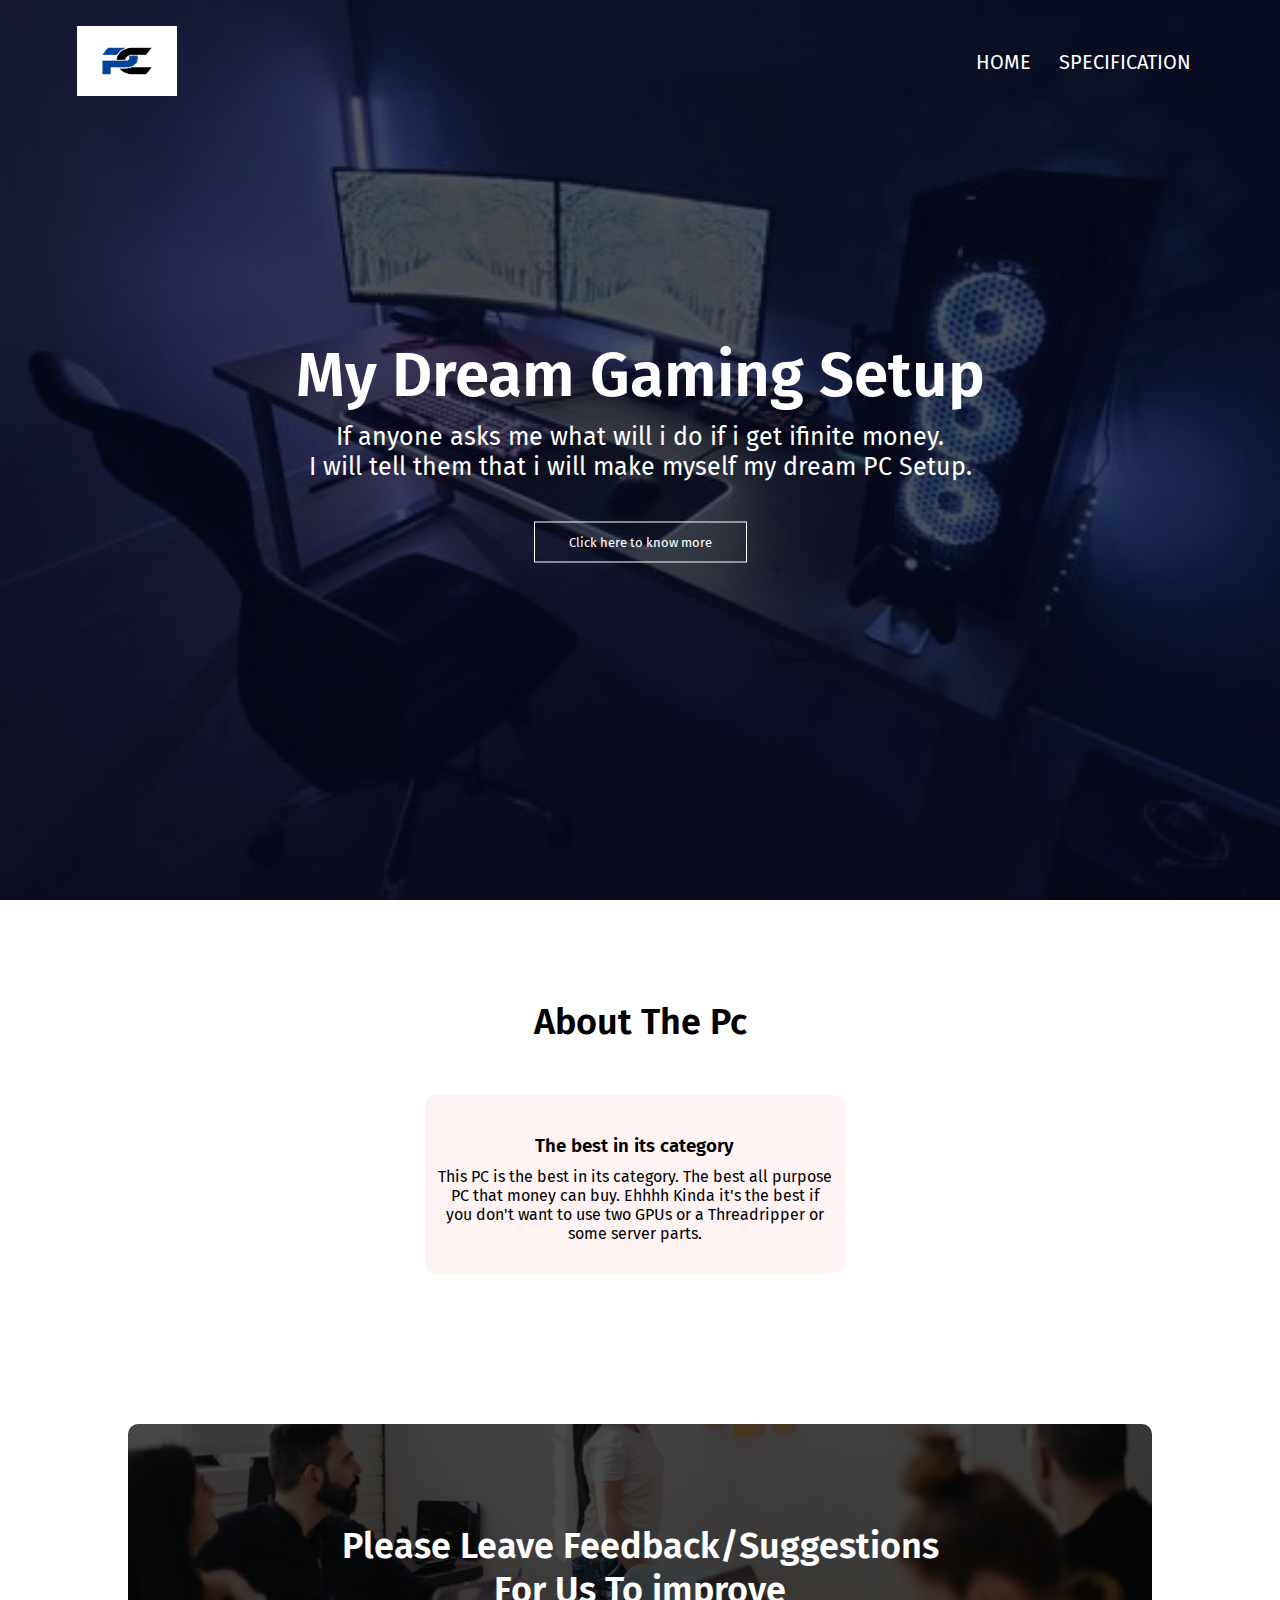
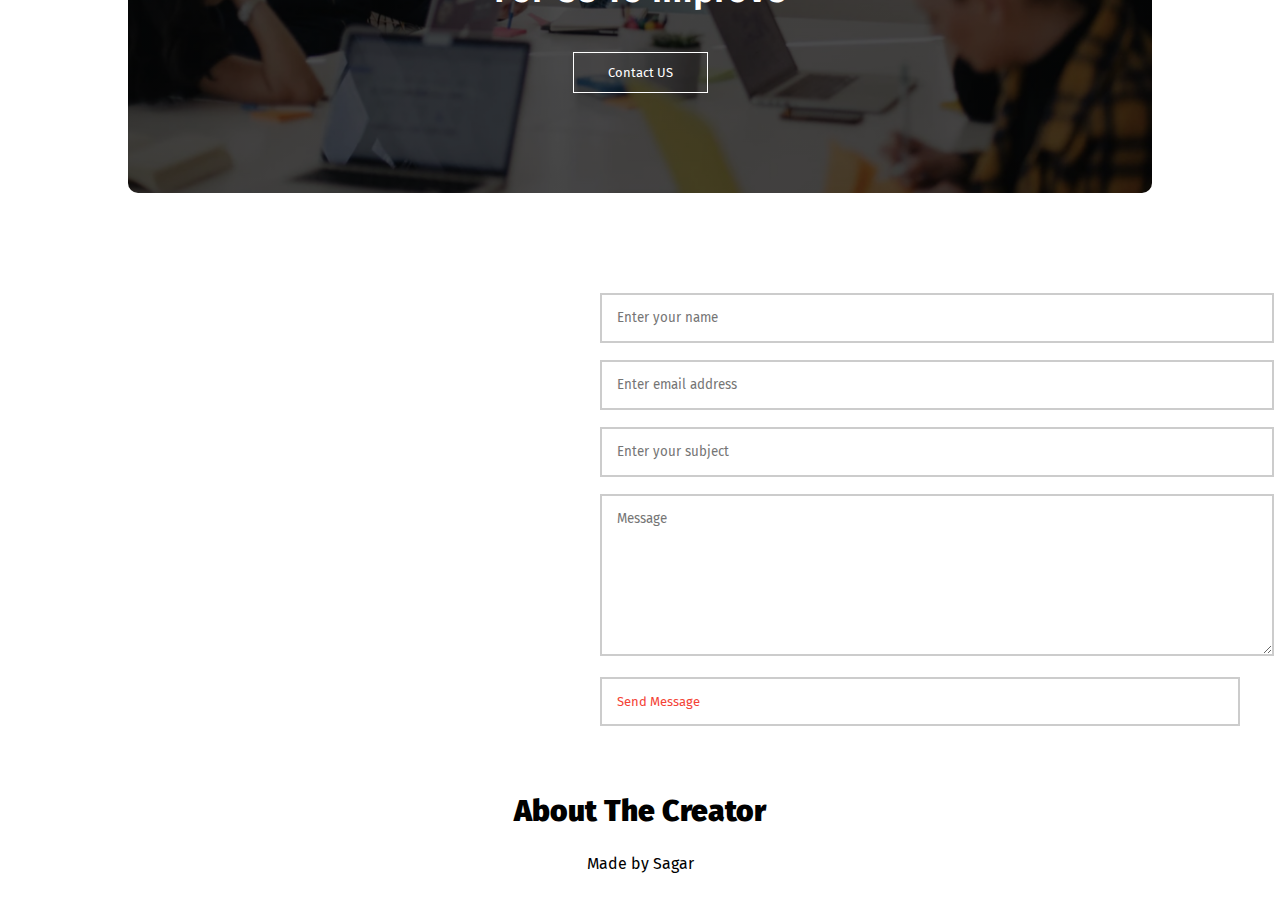
<file: MY Dream setup/Index.html>
<!DOCTYPE html>
<html>
<head>
<meta name = "viewport" content="width=device-width, initial-scale=1.0">
<title>My Dream Setup</title>
<link rel="stylesheet" href="Styles.css">
    <link rel="preconnect" href="https://fonts.googleapis.com">
<link rel="preconnect" href="https://fonts.gstatic.com" crossorigin>
<link href="https://fonts.googleapis.com/css2?family=Fira+Sans:wght@200&display=swap" rel="stylesheet">
</head>

<body>
    
<section class="header">
    <nav>
        <a href="Index.html"><img src="images/logo.png"></a>
      <div class="links">
         <ul> 
          <lil><a href="Index.html">HOME</a></lil>
          <lil><a href="about.html">SPECIFICATION</a></lil>
         </ul>
        </div>
    </nav>
  <div class="text-box">
    <h1>My Dream Gaming Setup</h1>
      <p>If anyone asks me what will i do if i get ifinite money.<br>I will tell them that i will make myself my dream PC Setup.
      </p>
      <a href="about.html" class="hero-btn">Click here to know more</a>
               
    </div>
    </section>
    <!-----About The PC------>
    
    <section class="PC">
        <h1> About The Pc</h1>
        
        <div class="row">
            <div class="pc-col">
               <h3>The best in its category</h3> 
               <p>This PC is the best in its category. The best all purpose PC that money can buy. Ehhhh Kinda it's the best if you don't want to use two GPUs or a Threadripper or some server parts.</p>
                 
            </div>
        </div>
        
        </section>
        
<!----- Call To Action ------>
    
    <section class="cta">
        
        <h1>Please Leave Feedback/Suggestions<br>For Us To improve </h1>
        <a href class="hero-btn">Contact US</a>
    </section>
        
<!---------Contact us-------------->        
   <div class="contact-col">
       
       <form action="formhandler.php" method="post">
           <input type="text" name="name" placeholder="Enter your name" required>
           <input type="email" name="email" placeholder="Enter email address" required>
           <input type="text" name="subject" placeholder ="Enter your subject" 
           required>
           <textarea rows="8" name= "message" placeholder="Message" required></textarea>
           <button type="submit" class="hero-btn red-btn">Send Message</button>
           
        </form>
       
       
       
       
   </div>     
        
        
        
        
    
    
    
    <!----- Footer ------>
    <section class="footer">
        <h4>About The Creator</h4>
           <div class="icons">
               <i class="fa fa-"></i>
          </div>
            <p>Made by Sagar</p>
    </section>
    
    
    
    </body>
</html>
</file>
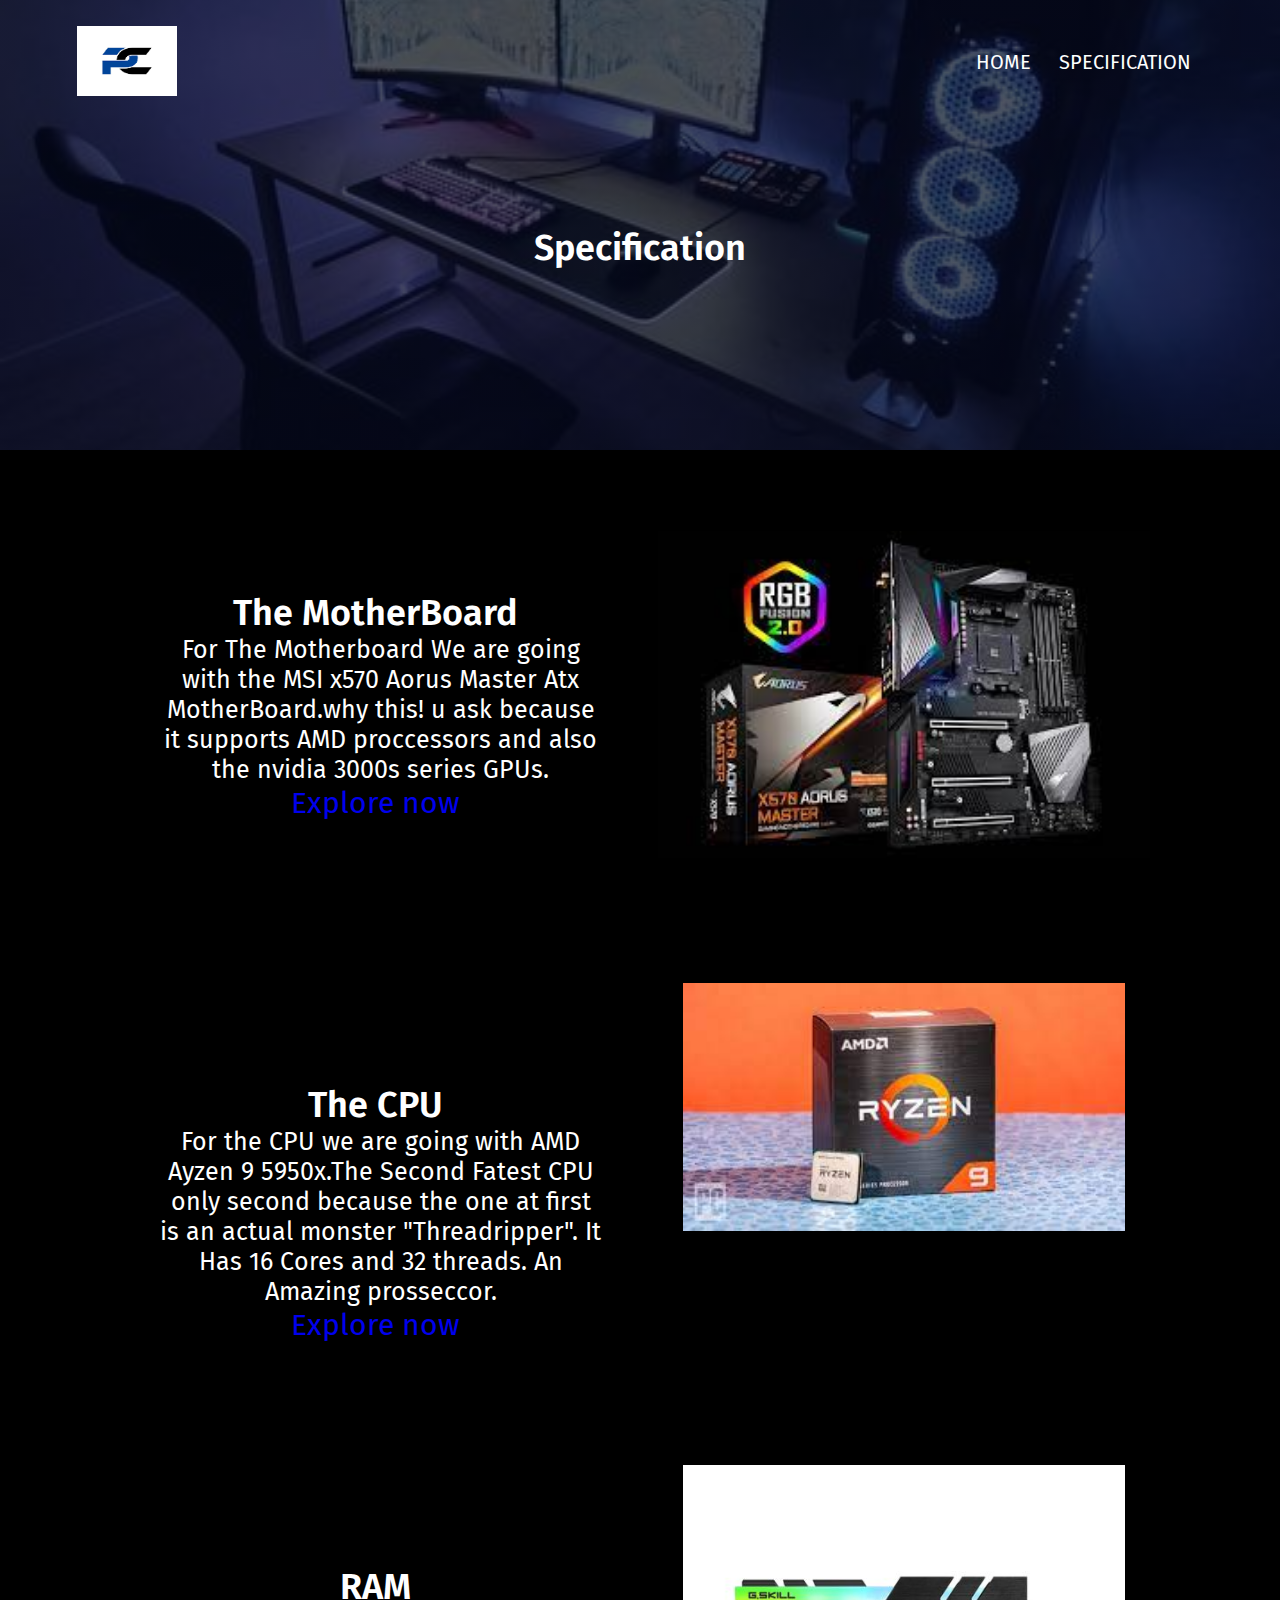
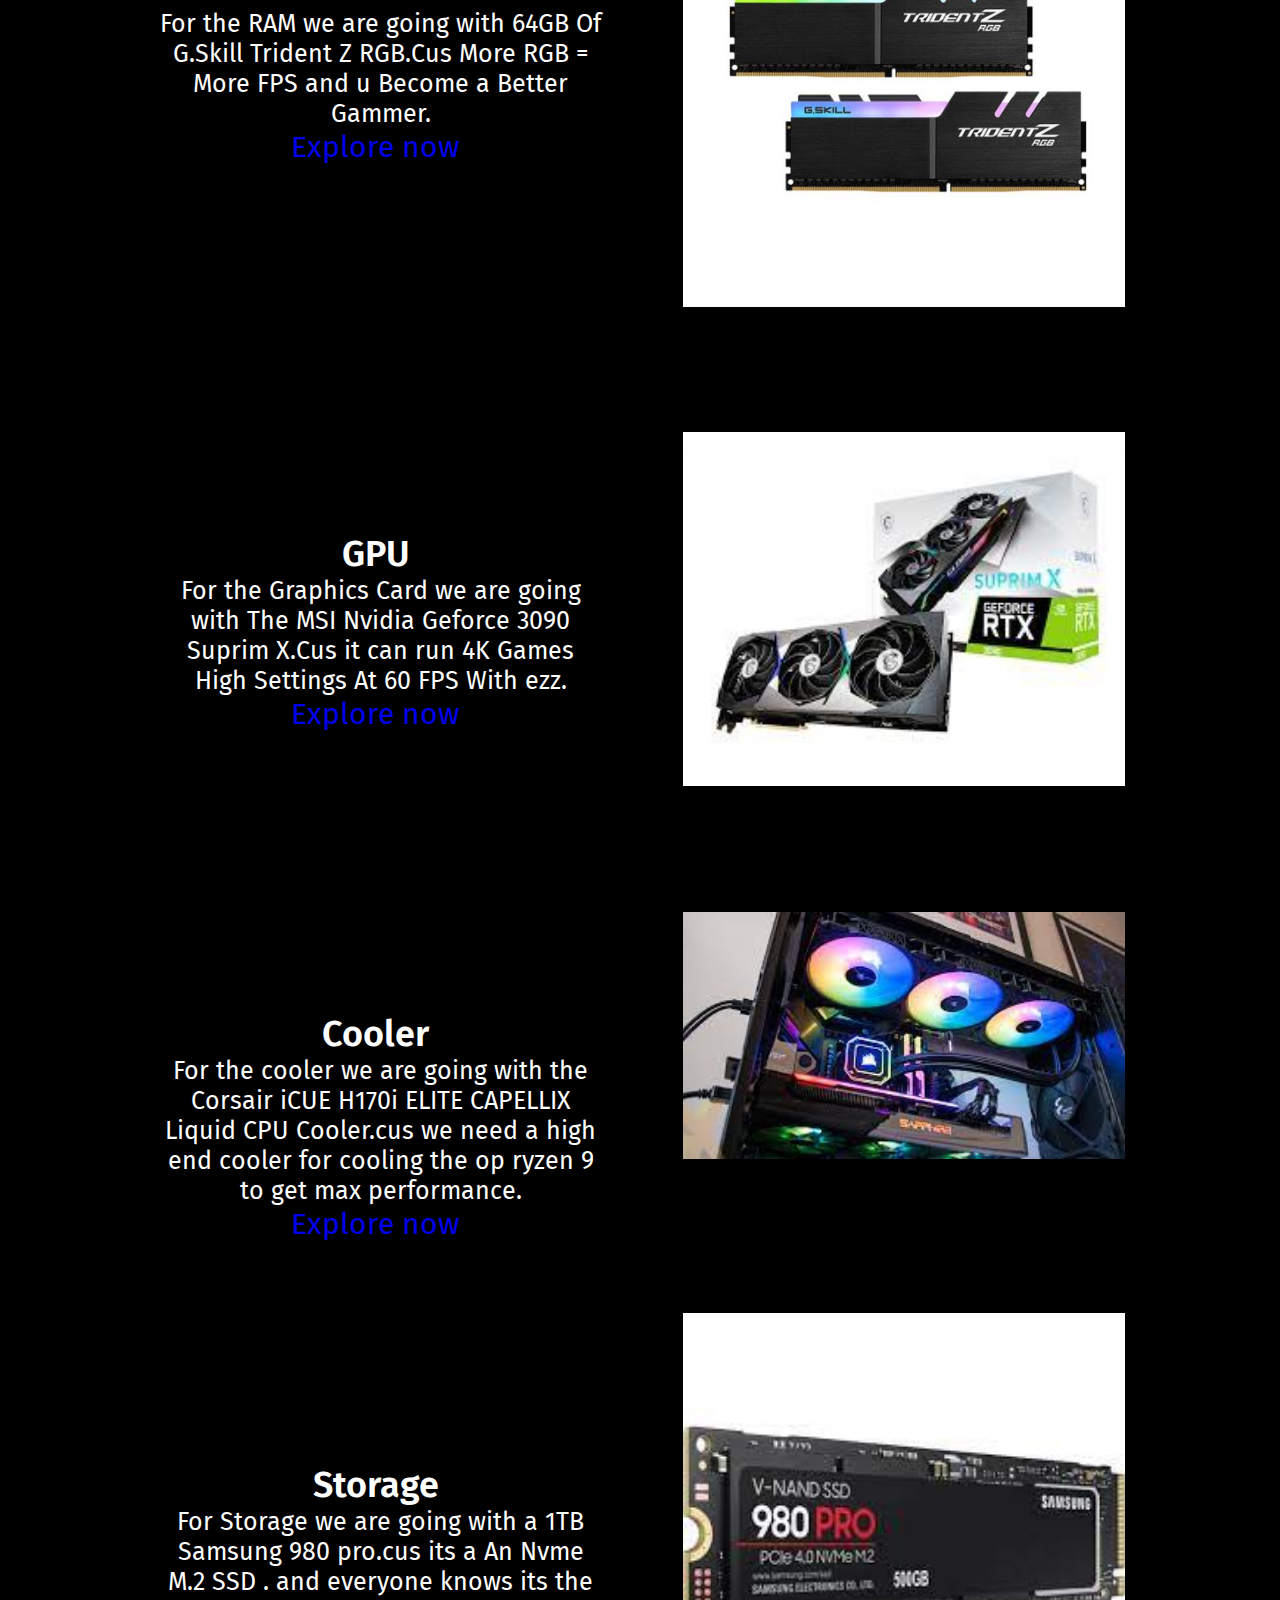
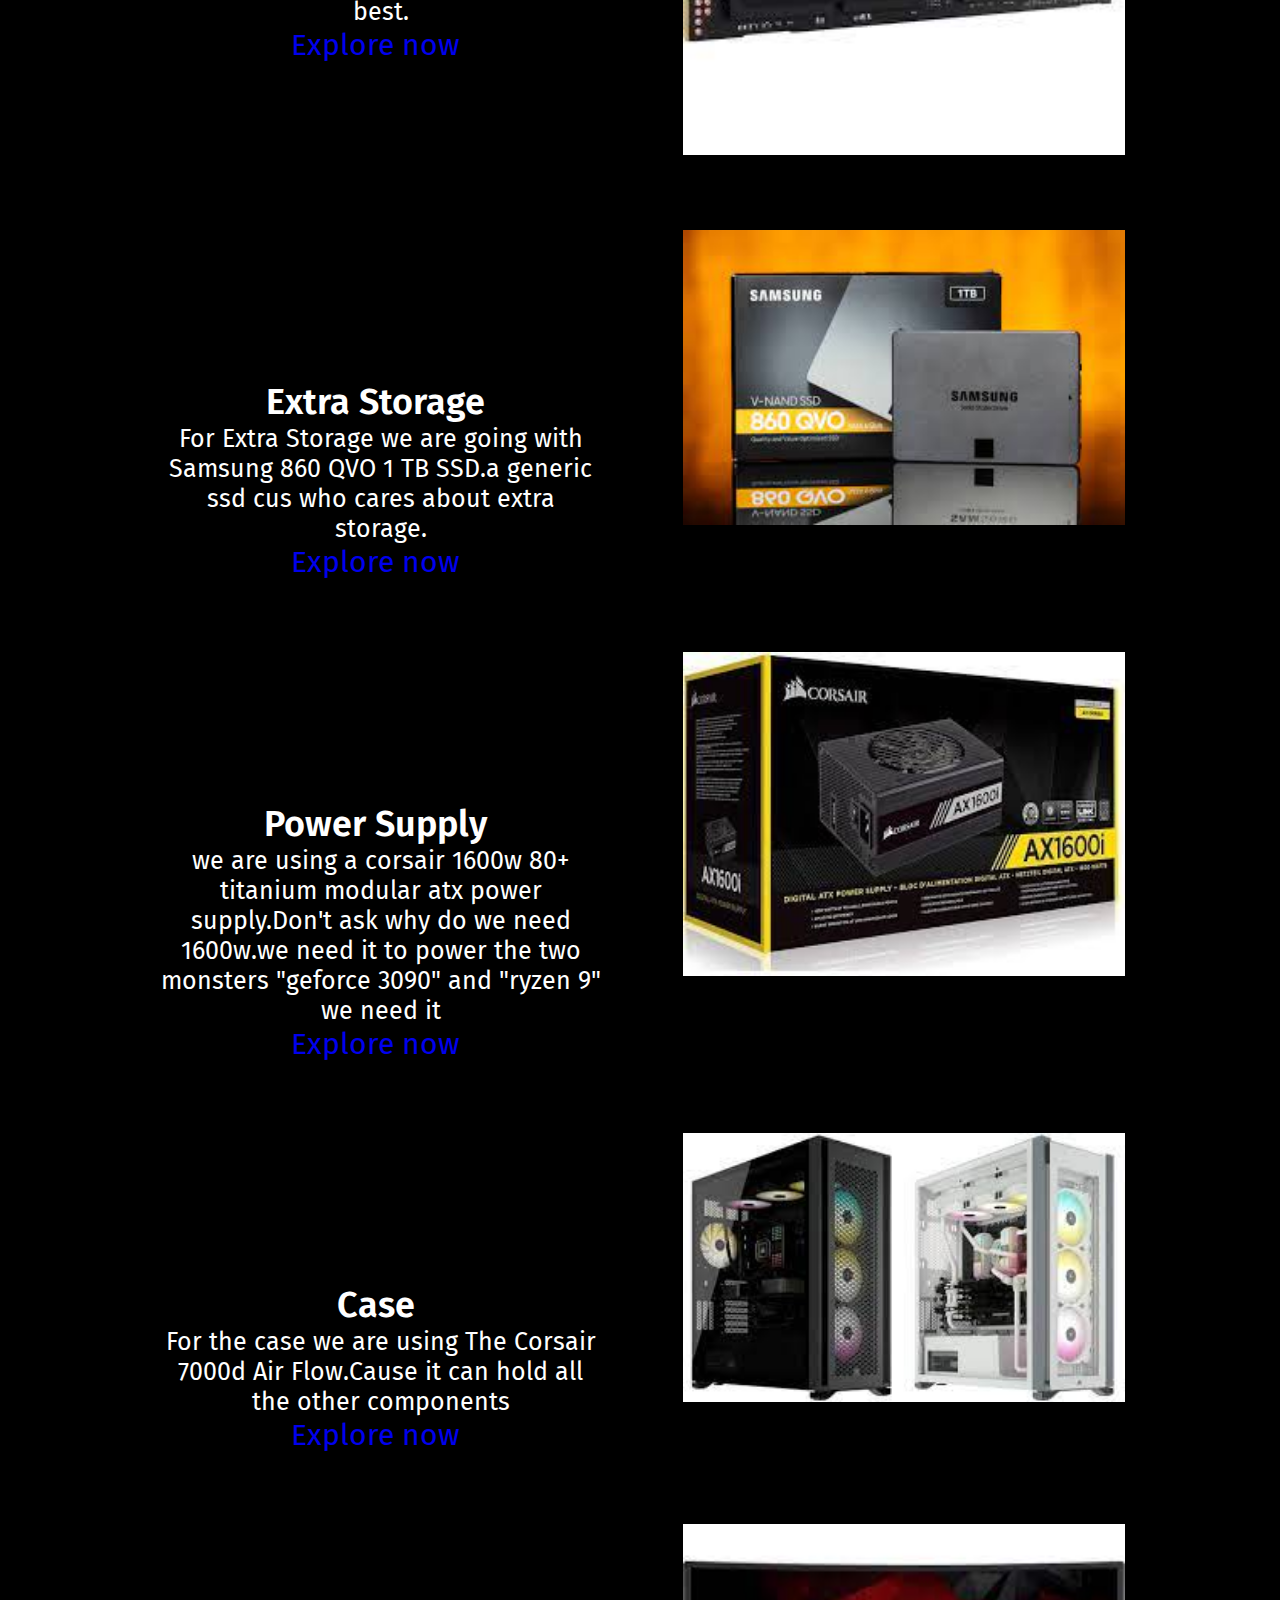
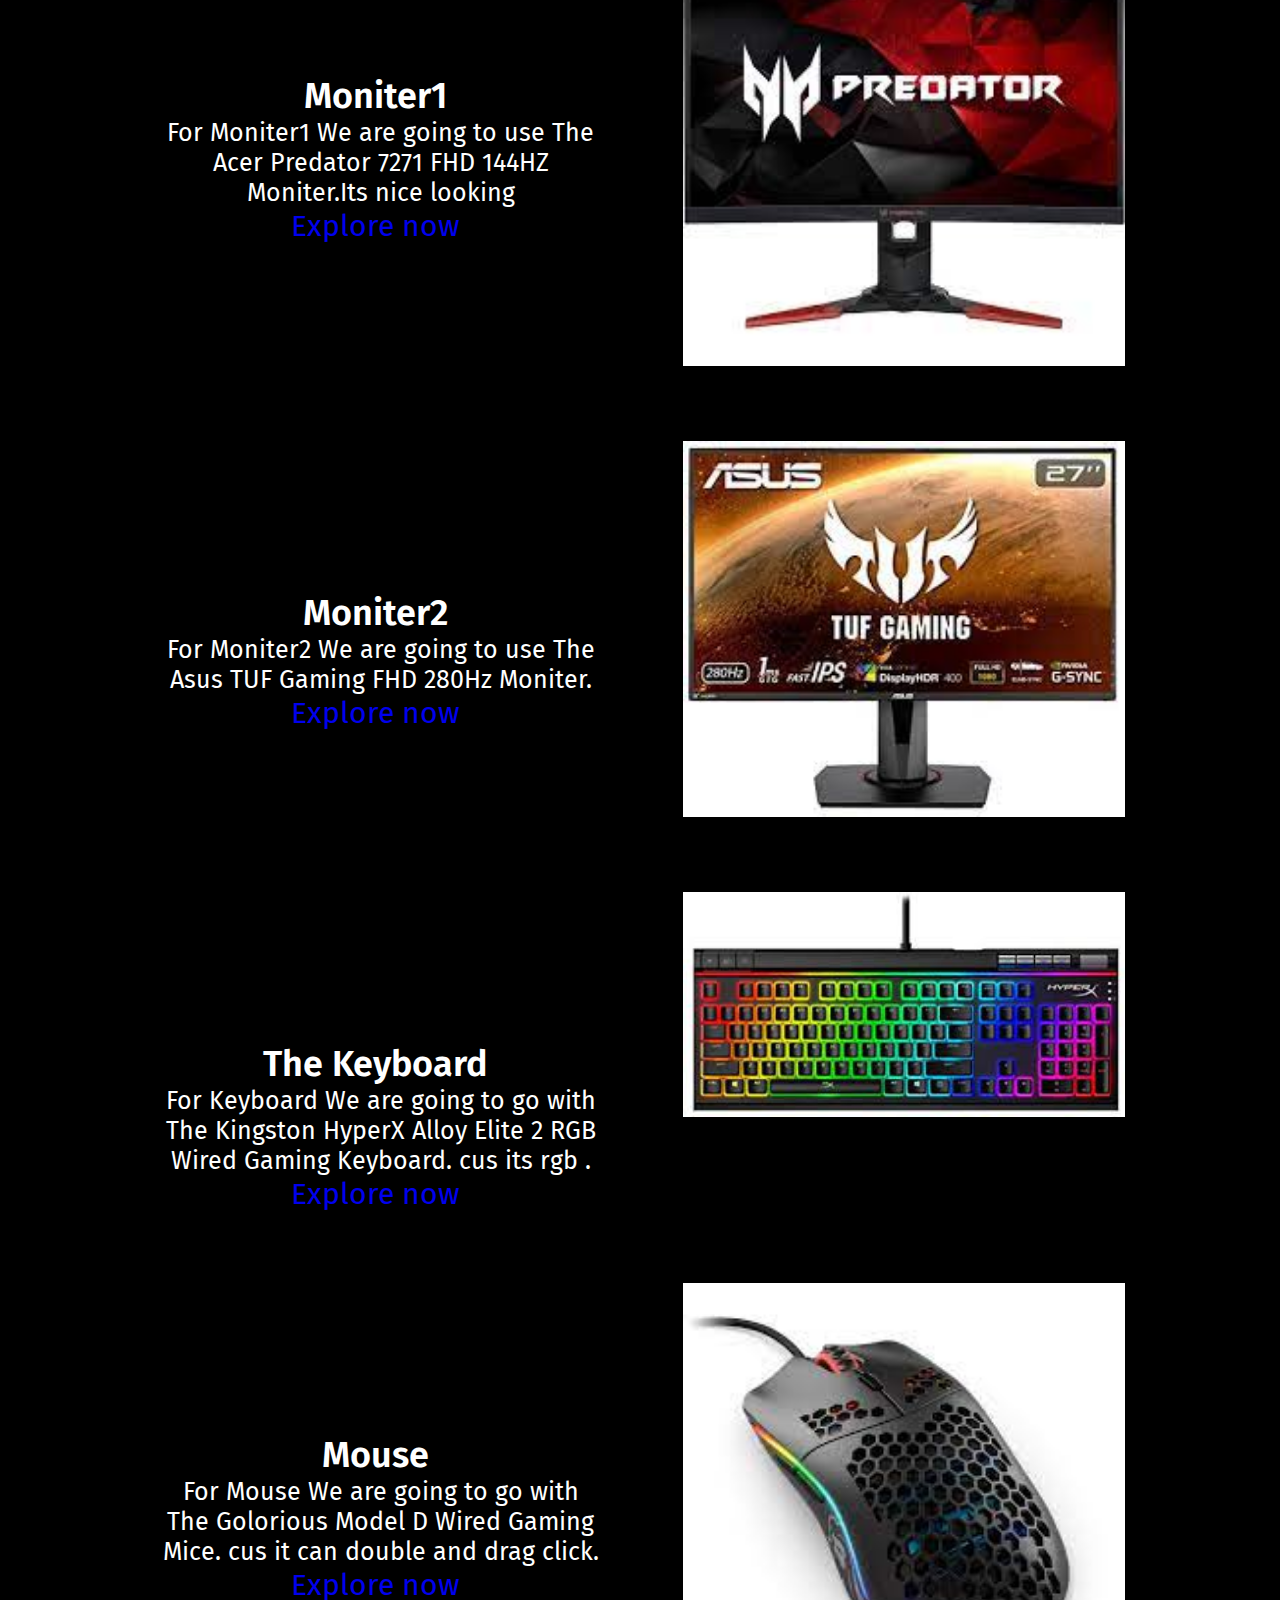
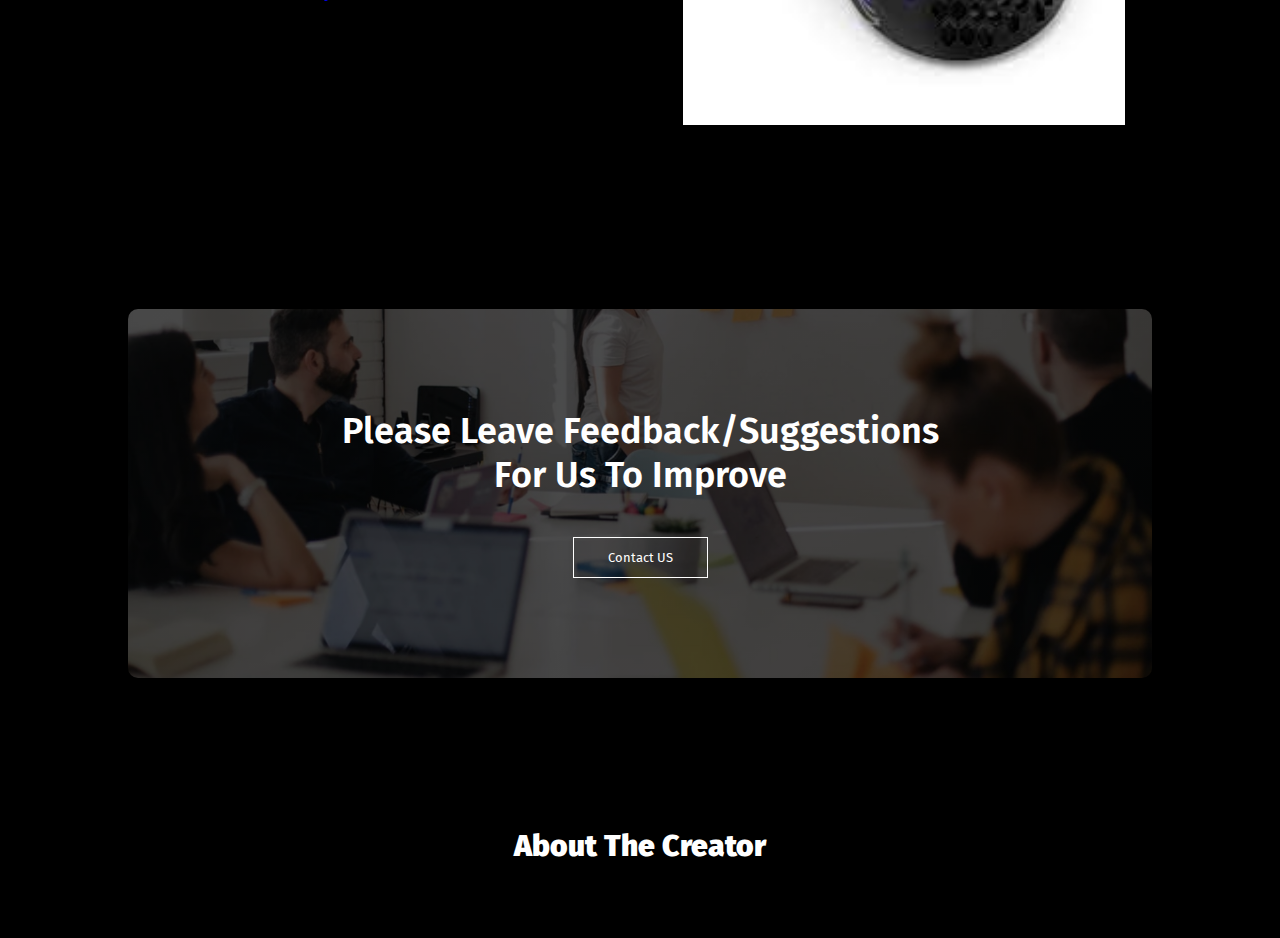
<file: MY Dream setup/about.html>
<!DOCTYPE html>
<html>
<head>
<meta name = "viewport" content="width=device-width, initial-scale=1.0">
<title>My Dream Setup</title>
<link rel="stylesheet" href="Styles.css">
    <link rel="preconnect" href="https://fonts.googleapis.com">
<link rel="preconnect" href="https://fonts.gstatic.com" crossorigin>
<link href="https://fonts.googleapis.com/css2?family=Fira+Sans:wght@200&display=swap" rel="stylesheet">
</head>

<body style="background-color:black;">
   
<section class="sub-header">
    <nav>
        <a href="Index.html"><img src="images/logo.png"></a>
      <div class="links">
         <ul> 
          <lil><a href="Index.html">HOME</a></lil>
          <lil><a href="about.html">SPECIFICATION</a></lil>
         </ul>
        </div>
    </nav>
  <h1>Specification</h1>
    </section>
    <!-------specifications-------->
    
    <section class="motherboard">
        
            <div class="row">
                <div class="spec-col">
                    <h1 style="color: white">The MotherBoard</h1>
                    <p style="color:white">For The Motherboard We are going with the MSI x570 Aorus Master Atx MotherBoard.why this! u ask because it supports AMD proccessors and also the nvidia 3000s series GPUs.</p>
                    <a href="https://gccgamers.com/gigabyte-x570-aorus-master-amd-socket-am4-atx-motherboard-x570-aorus-master.html?gclid=CjwKCAiA7dKMBhBCEiwAO_crFO8lE6PMw1qe823KWXjwjXURrnfQRSaYVqk3sGcrVG5Fk9qTedozXxoCXksQAvD_BwE" target="_blank">Explore now</a>
                </div>
                <div class="spec-col">
                    <img src="images/Gigabite%20x570%20aorus%20master%20atx%20am4%20motherboard.jpg">
                </div>
             </div>
        
    </section>
    
    <section class="CPU">
        
            <div class="row">
                <div class="spec-col1">
                    <h1 style="color: white">The CPU</h1>
                    <p style="color:white">For the CPU we are going with AMD Ayzen 9 5950x.The Second Fatest CPU only second because the one at first is an actual monster "Threadripper". It Has 16 Cores and 32 threads. An Amazing prosseccor.</p>
                    <a href="https://gccgamers.com/processor-ryzen-9-5950x.html?gclid=CjwKCAiA7dKMBhBCEiwAO_crFPLNj-PasxpePv0_O--dhJE9OXVJ_rsE0E3Y5baGIM57lij6w7UWnBoCZAoQAvD_BwE" target="_blank">Explore now</a>
                </div>
                <div class="spec-col1">
                    <img src="images/AMD%20ryzen%209%205950x.jpg">
                </div>
             </div>
        
    </section>

 <section class="RAM">
        
            <div class="row">
                <div class="spec-col2">
                    <h1 style="color: white">RAM</h1>
                    <p style="color:white">For the RAM we are going with 64GB Of G.Skill Trident Z RGB.Cus More RGB = More FPS and u Become a Better Gammer.</p>
                    <a href="https://gccgamers.com/g-skill-trident-z-64gb-2x32gb-rgb-4266mhz-cl19-ddr4-memory-f4-4266c19d-64gtzr.html?gclid=CjwKCAiA7dKMBhBCEiwAO_crFMYvWhjhSa9wjZJAb1PExbke1NPO1iX4K9-F__vzmGStu7iA38Qv_BoC31QQAvD_BwE" target="_blank">Explore now</a>
                </div>
                <div class="spec-col2">
                    <img src="images/g.skill%20trident%20RGB.jpg">
                </div>
             </div>
        
    </section>   
    
    <section class="GPU">
        
            <div class="row">
                <div class="spec-col3">
                    <h1 style="color: white">GPU</h1>
                    <p style="color:white">For the Graphics Card we are going with The MSI Nvidia Geforce 3090 Suprim X.Cus it can run 4K Games High Settings At 60 FPS With ezz.</p>
                    <a href="https://gccgamers.com/msi-geforce-rtx-3090-suprim-x-24g-gddr6x-graphic-card-912-v388-010.html?gclid=CjwKCAiA7dKMBhBCEiwAO_crFBYTHFq0pEthSgs3ue2iMghVomZPbwmaL7QfXaohV6I8yOfcBtm8yhoC6nEQAvD_BwE" target="_blank">Explore now</a>
                </div>
                <div class="spec-col3">
                    <img src="images/Msi%20geforce%203090%20sumprim%20X.jpg">
                </div>
             </div>
        
    </section> 
         
    <section class="Cooler">
        
            <div class="row">
                <div class="spec-col4">
                    <h1 style="color: white">Cooler</h1>
                    <p style="color:white">For the cooler we are going with the Corsair iCUE H170i ELITE CAPELLIX Liquid CPU Cooler.cus we need a high end cooler for cooling the op ryzen 9 to get max performance.</p>
                    <a href="https://gear-up.me/corsair-icue-h170i-elite-capellix-420mm-radiator-liquid-cpu-cooler.html?gclid=CjwKCAiA7dKMBhBCEiwAO_crFP5YjUSX9AXPs8Gi-d0lQgiBBysyAhMvDldQsUJ6TL7ow6V0LK4L7hoCj9sQAvD_BwE" target="_blank">Explore now</a>
                </div>
                <div class="spec-col4">
                    <img src="images/Corsair%20iCUE%20H170i%20ELITE%20CAPELLIX%20Liquid%20CPU%20Cooler.jpg">
                </div>
             </div>
        
    </section> 
          

    <section class="Storage">
        
            <div class="row">
                <div class="spec-col5">
                    <h1 style="color: white">Storage</h1>
                    <p style="color:white">For Storage we are going with a 1TB Samsung 980 pro.cus its a An Nvme M.2 SSD . and everyone knows its the best.</p>
                    <a href="https://www.googleadservices.com/pagead/aclk?sa=L&ai=DChcSEwj-tLPW0p_0AhXTj2gJHbUJA1EYABAEGgJ3Zg&ae=2&ohost=www.google.com&cid=CAESQOD2xUq0lLmvZMWwmyqT5XZviQ7BxnI4WuEZHGnzqVQ2Fvo521OmBwi-PpWQOmQNoAnnhmeTu_Wrec1j9ARq1Ys&sig=AOD64_0FaP8lp09Xt4D3tTeYp55IqQJhXw&ctype=5&q=&ved=2ahUKEwjquaPW0p_0AhVMQ_EDHZXHCegQ9aACegQIARBB&adurl=" target="_blank">Explore now</a>
                </div>
                <div class="spec-col5">
                    <img src="images/samsung%20980%20pro%201tb%20m.2%20nvme%20ssd.jpg">
                </div>
             </div>
        
    </section>
    
   <section class="extraStorage">
        
            <div class="row">
                <div class="spec-col6">
                    <h1 style="color: white">Extra Storage</h1>
                    <p style="color:white">For Extra Storage we are going with Samsung 860 QVO 1 TB SSD.a generic ssd cus who cares about extra storage.</p>
                    <a href="https://gccgamers.com/samsung-870-qvo-sata-2-5-1tb-ssd-mz-77q1t0bw.html?gclid=CjwKCAiA7dKMBhBCEiwAO_crFKMBv9XZfdSMQ9Zfs2Hohfy3KWxY1cm2YDaGECcbznXQyDlRjSP7oBoCyqoQAvD_BwE" target="_blank">Explore now</a>
                </div>
                <div class="spec-col6">
                    <img src="images/Samsung%20860%20QVo%201Tb%20Ssd.jpg">
                </div>
             </div>
        
    </section>
    
     <section class="powersupply">
        
            <div class="row">
                <div class="spec-col7">
                    <h1 style="color: white">Power Supply</h1>
                    <p style="color:white">we are using a corsair 1600w 80+ titanium modular atx power supply.Don't ask why do we need 1600w.we need it to power the two monsters "geforce 3090" and "ryzen 9" we need it</p>
                    <a href="https://gccgamers.com/corsair-ax1600i-fully-modular-digital-atx-power-supply-80-plus-titanium-cp-9020087-uk.html?gclid=CjwKCAiA7dKMBhBCEiwAO_crFD2cFsjxh6G6x-BNmVSY1WuIgRVCGtKSONmJ0_Mk2WtvczL1eAQaixoCIOsQAvD_BwE" target="_blank">Explore now</a>
                </div>
                <div class="spec-col7">
                    <img src="images/Corsair%20Axi%201600%20W%2080+%20titanium%20certified%20fully%20modular%20atx%20power%20supply.jpg">
                </div>
             </div>
        
    </section>
    
        <section class="case">
        
            <div class="row">
                <div class="spec-col8">
                    <h1 style="color: white">Case</h1>
                    <p style="color:white">For the case we are using The Corsair 7000d Air Flow.Cause it can hold all the other components</p>
                    <a href="https://gccgamers.com/corsair-7000d-airflow-atx-full-tower-case-black-cc-9011218-ww.html?gclid=CjwKCAiA7dKMBhBCEiwAO_crFNGPdOm5-0A1QZoFR_4y34n3pIfmumAVHVjSvBBx0VJIc66Nlax6-BoCzDcQAvD_BwE" target="_blank">Explore now</a>
                </div>
                <div class="spec-col8">
                    <img src="images/corsair%207000d%20airflow%20atx%20full%20tower%20case.jpg">
                </div>
             </div>
        
    </section>
    
            <section class="moniter1">
        
            <div class="row">
                <div class="spec-col9">
                    <h1 style="color: white">Moniter1</h1>
                    <p style="color:white">For Moniter1 We are going to use The Acer Predator 7271 FHD 144HZ Moniter.Its nice looking </p>
                    <a href="https://www.amazon.ae/Acer-Predator-Curved-Monitor-Adjustable/dp/B01K24XPKU/ref=asc_df_B01K24XPKU/?tag=googleshopp09-21&linkCode=df0&hvadid=406745935155&hvpos=&hvnetw=g&hvrand=12993233437620310618&hvpone=&hvptwo=&hvqmt=&hvdev=c&hvdvcmdl=&hvlocint=&hvlocphy=9047580&hvtargid=pla-562467967662&psc=1" target="_blank">Explore now</a>
                </div>
                <div class="spec-col9">
                    <img src="images/acer%20predator%207271%2027.0%20FHD%20144hz%20moniter.jpg">
                </div>
             </div>
        
    </section>
    
    
    <section class="moniter2">
        
            <div class="row">
                <div class="spec-col10">
                    <h1 style="color: white">Moniter2</h1>
                    <p style="color:white">For Moniter2 We are going to use The Asus TUF Gaming FHD 280Hz Moniter.  </p>
                    <a href="https://gccgamers.com/asus-tuf-gaming-vg279qm-27-inch-full-hd-fast-ips-overclockable-280hz-1ms-g-sync-compatible-hdr-gaming-monitor.html?gclid=CjwKCAiA7dKMBhBCEiwAO_crFIrKICpW0FWX7gXZVo_p8fC5EUViugxMBv6Yjd3bY1zWZ5MrbsGZuRoC6OIQAvD_BwE" target="_blank">Explore now</a>
                </div>
                <div class="spec-col10">
                    <img src="images/Asus%20TUF%20Gaming%20VG279QM%2027.0%201920x1080%20280%20Hz%20Monitor.jpg">
                </div>
             </div>
        
    </section>
    
     <section class="keyboard">
        
            <div class="row">
                <div class="spec-col11">
                    <h1 style="color: white">The Keyboard</h1>
                    <p style="color:white">For Keyboard We are going to go with The Kingston HyperX Alloy Elite 2 RGB Wired Gaming Keyboard. cus its rgb  .  </p>
 
                    <a href="https://www.amazon.ae/HyperX-Alloy-Elite-Software-Controlled-Customization/dp/B088KRFVBK/ref=asc_df_B088KRFVBK/?tag=googleshopp09-21&linkCode=df0&hvadid=406795935000&hvpos=&hvnetw=g&hvrand=9233165493660615090&hvpone=&hvptwo=&hvqmt=&hvdev=c&hvdvcmdl=&hvlocint=&hvlocphy=9047580&hvtargid=pla-931198091956&psc=1" target="_blank">Explore now</a>
                </div>
                <div class="spec-col11">
                    <img src="images/Kingston%20HyperX%20Alloy%20Elite%202%20RGB%20Wired%20Gaming%20Keyboard.jpg">
                </div>
             </div>
        
    </section>
    
    
    <section class="mouse">
        
            <div class="row">
                <div class="spec-col12">
                    <h1 style="color: white">Mouse</h1>
                    <p style="color:white">For Mouse We are going to go with The Golorious Model D Wired Gaming Mice. cus it can double and drag click.  </p>
 
                    <a href="https://uae.sharafdg.com/product/glorious-gdblack-model-d-gaming-mouse-matte-black/" target="_blank">Explore now</a>
                </div>
                <div class="spec-col12">
                    <img src="images/Golorious%20model%20o.jpg">
                </div>
             </div>
        
    </section> 
   
   <!---------------------------------->
    
    <section class="cta">
        
        <h1>Please Leave Feedback/Suggestions<br>For Us To Improve </h1>
        <a href="" class="hero-btn">Contact US</a>
        
        
        
    </section>
    
    <!----- Footer ------>
    <section class="footer">
        <h4 style="color: white">About The Creator</h4>
           <div class="icons">
               <i class="fa fa-"></i>
          </div>
            <p>Made by Sagar</p>
    </section>
    
    
    
    </body>
</html>
</file>
<file: MY Dream setup/Styles.css>
*{
    margin: 0;
    padding: 0;
    font-family: 'Fira Sans', sans-serif;
}
.header{
    min-height: 100vh;
    width: 100%;
    background-image:url(images/banner.jpg);
    background-image:linear-gradient(rgba(4,9,30,0.7),rgba(4,9,30,0.7)),url(images/banner.jpg);
    background-position:center;
    background-size:cover;
    position:relative;
    
}
nav{
    display: flex;
    padding: 2% 6%;
    justify-content: space-between;
    align-items: center;
    
}
nav img{
    width: 100px;
}
.links{
    flex: 5;
    text-align:right;

}
.links ul lil{
    list-style:none;
    display:inline-block;
    padding:8px 12px;
    position:relative;
}

.links ul lil a{
    color: #fff;
    text-decoration:none;
    font-size:20px;
}

.links ul lil::after{
    content: '';
    width: 0%;
    height: 2px;
    background: #f44336;
    display: block;
    margin: auto;
   transition: 0.5s;
}

.links ul lil:hover::after{
    width: 100%;

}

.text-box{
    width: 90%;
    color: #fff;
    position: absolute;
    top: 50%;
    left: 50%;
    transform: translate(-50%,-50%);
    text-align: center;
    
}

.text-box h1{
    font-size: 62px;
    }

.text-box p{
    margin: 10px 0px 40px;
    font-size: 25px;
    color: #fff;
}

.hero-btn{
    display: inline-block;
    text-decoration: none;
    color: #fff;
    border: 1px solid #fff;
    padding:12px 34px;
    font-size: 13px;
    background: transparent;
    position: relative;
    cursor: pointer;
    
}

.hero-btn:hover{
    border: 1px solid #f44336;
    background: #f44336;
    transition: 1s;
    text-decoration-color: black;
}



/*------ AboutThePC --------*/
.PC{
    width: 80%;
    margin: auto;
    text-align: center;
    padding-top: 100px;
}
h1{
    font-size: 36px;
    font-weight: 600;
    text-align: center; 
}
h3{
    text-align: center;
    font-weight: 600;
    margin: 10px 0;
}


.row{
    margin-top: 5%;
    display: flex;
    justify-content: space-between;
    text-align: center;
}
.pc-col{
    flex-basis: 41%;
    background: #fff3f3;
    border-radius: 10px;
    margin-bottom: 5%;
    padding: 30px 12px;
    box-sizing: border-box;
    margin-left: 29%;
    transition: 0.5s
}
.pc-col:hover{
    box-shadow: 0 0 20px 0px rgba(0,0,0,0.2)
}
/*----- call to action -----*/
.cta{
    margin: 100px auto;
    width: 80%;
    background-image: linear-gradient(rgba(0,0,0,0.7),rgba(0,0,0,0.7)),url(images/banner2.jpg);
    background-position: center;
    background-size: cover;
    border-radius: 10px;
    text-align: center;
    padding: 100px 0;
}
.cta h1{
    color: #fff;
    margin-bottom: 40px;
    padding: 0;
}
/*----- Footer ------*/

.footer{
    width: 100%;
    text-align: center;
    padding: 30px 0;
}

.footer h4{
    margin-bottom: 25px;
    margin-top: 20px;
    font-weight: 900;
    font-size: 30px;
}

/*-------- Specificaions ---------*/
.sub-header{
    height: 50vh;
    width: 100%;
    background-image: linear-gradient(rgba(4,9,30,0.7),rgba(4,9,30,0.7)),url(images/banner.jpg);
    background-position: center;
    background-size: cover;
    text-align: center;
    color: #fff;
}

.sub-header h1{
    margin-top: 100px;
}

.motherboard{
    width: 80%;
    margin: auto;
    padding-top: 80ox;
    padding-bottom: 50px;
    
}

.spec-col{
    flex-basis: 48%;
    padding: 30px 2px;
}

.spec-col img {
    width: 100%;
}

.spec-col h1{
    padding-top: 0;
    margin-top: 60px;
    font-weight: 600;
} 

.spec-col p{
    padding: 0px 20px 0px 30px;
    font-size: 25px;
}
.spec-col a{
    font-size: 30px;
    text-decoration: none;
}
.CPU{
    width: 80%;
    margin: auto;
    padding-top: 80ox;
    padding-bottom: 50px;
}
.spec-col1{
    flex-basis: 48%;
    padding: 30px 2px;
}
.spec-col1 img {
    width: 90%;
    margin-top: -40px;
}

.spec-col1 h1{
    padding-top: 0;
    margin-top: 60px;
    font-weight: 600;
} 

.spec-col1 p{
    padding: 0px 20px 0px 30px;
    font-size: 25px;
}

.spec-col1 a{
    font-size: 30px;
    text-decoration: none;
}

    
.RAM{
    width: 80%;
    margin: auto;
    padding-top: 80ox;
    padding-bottom: 50px;
}
.spec-col2{
    flex-basis: 48%;
    padding: 30px 2px;
}
.spec-col2 img {
    width: 90%;
    margin-top: -40px;
}

.spec-col2 h1{
    padding-top: 0;
    margin-top: 60px;
    font-weight: 600;
} 

.spec-col2 p{
    padding: 0px 20px 0px 30px;
    font-size: 25px;
}

.spec-col2 a{
    font-size: 30px;
    text-decoration: none;
}
.GPU{
    width: 80%;
    margin: auto;
    padding-top: 80ox;
    padding-bottom: 50px;
}
.spec-col3{
    flex-basis: 48%;
    padding: 30px 2px;
}
.spec-col3 img {
    width: 90%;
    margin-top: -40px;
}

.spec-col3 h1{
    padding-top: 0;
    margin-top: 60px;
    font-weight: 600;
} 

.spec-col3 p{
    padding: 0px 20px 0px 30px;
    font-size: 25px;
}

.spec-col3 a{
    font-size: 30px;
   text-decoration: none;
}
.Cooler{
    width: 80%;
    margin: auto;
    padding-top: 80ox;
    padding-bottom: 50px;
}
.spec-col4{
    flex-basis: 48%;
    padding: 30px 2px;
}
.spec-col4 img {
    width: 90%;
    margin-top: -40px;
}

.spec-col4 h1{
    padding-top: 0;
    margin-top: 60px;
    font-weight: 600;
} 

.spec-col4 p{
    padding: 0px 20px 0px 30px;
    font-size: 25px;
}

.spec-col4 a{
    font-size: 30px;
   text-decoration: none;
}
.Storage{
    width: 80%;
    margin: auto;
    padding-top: 80ox;
    padding-bottom: 50px;
}
.spec-col5{
    flex-basis: 48%;
    padding: 30px 2px;
}
.spec-col5 img {
    width: 90%;
    margin-top: -90px;
}

.spec-col5 h1{
    padding-top: 0;
    margin-top: 60px;
    font-weight: 600;
} 

.spec-col5 p{
    padding: 0px 20px 0px 30px;
    font-size: 25px;
}

.spec-col5 a{
    font-size: 30px;
   text-decoration: none;
}
.extraStorage{
    width: 80%;
    margin: auto;
    padding-top: 80ox;
    padding-bottom: 50px;
}
.spec-col6{
    flex-basis: 48%;
    padding: 30px 2px;
}
.spec-col6 img {
    width: 90%;
    margin-top: -90px;
}

.spec-col6 h1{
    padding-top: 0;
    margin-top: 60px;
    font-weight: 600;
} 

.spec-col6 p{
    padding: 0px 20px 0px 30px;
    font-size: 25px;
}

.spec-col6 a{
    font-size: 30px;
   text-decoration: none;
}
.powersupply{
    width: 80%;
    margin: auto;
    padding-top: 80ox;
    padding-bottom: 50px;
}
.spec-col7{
    flex-basis: 48%;
    padding: 30px 2px;
}
.spec-col7 img {
    width: 90%;
    margin-top: -90px;
}

.spec-col7 h1{
    padding-top: 0;
    margin-top: 60px;
    font-weight: 600;
} 

.spec-col7 p{
    padding: 0px 20px 0px 30px;
    font-size: 25px;
}

.spec-col7 a{
    font-size: 30px;
   text-decoration: none;
}
.case{
    width: 80%;
    margin: auto;
    padding-top: 80ox;
    padding-bottom: 50px;
}
.spec-col8{
    flex-basis: 48%;
    padding: 30px 2px;
}
.spec-col8 img {
    width: 90%;
    margin-top: -90px;
}

.spec-col8 h1{
    padding-top: 0;
    margin-top: 60px;
    font-weight: 600;
} 

.spec-col8 p{
    padding: 0px 20px 0px 30px;
    font-size: 25px;
}

.spec-col8 a{
    font-size: 30px;
   text-decoration: none;
}
.moniter1{
    width: 80%;
    margin: auto;
    padding-top: 80ox;
    padding-bottom: 50px;
}
.spec-col9{
    flex-basis: 48%;
    padding: 30px 2px;
}
.spec-col9 img {
    width: 90%;
    margin-top: -90px;
}

.spec-col9 h1{
    padding-top: 0;
    margin-top: 60px;
    font-weight: 600;
} 

.spec-col9 p{
    padding: 0px 20px 0px 30px;
    font-size: 25px;
}

.spec-col9 a{
    font-size: 30px;
   text-decoration: none;
}
.moniter2{
    width: 80%;
    margin: auto;
    padding-top: 80ox;
    padding-bottom: 50px;
}
.spec-col10{
    flex-basis: 48%;
    padding: 30px 2px;
}
.spec-col10 img {
    width: 90%;
    margin-top: -90px;
}

.spec-col10 h1{
    padding-top: 0;
    margin-top: 60px;
    font-weight: 600;
} 

.spec-col10 p{
    padding: 0px 20px 0px 30px;
    font-size: 25px;
}

.spec-col10 a{
    font-size: 30px;
   text-decoration: none;
}
.keyboard{
    width: 80%;
    margin: auto;
    padding-top: 80ox;
    padding-bottom: 50px;
}
.spec-col11{
    flex-basis: 48%;
    padding: 30px 2px;
}
.spec-col11 img {
    width: 90%;
    margin-top: -90px;
}

.spec-col11 h1{
    padding-top: 0;
    margin-top: 60px;
    font-weight: 600;
} 

.spec-col11 p{
    padding: 0px 20px 0px 30px;
    font-size: 25px;
}

.spec-col11 a{
    font-size: 30px;
   text-decoration: none;
}
.mouse{
    width: 80%;
    margin: auto;
    padding-top: 80ox;
    padding-bottom: 50px;
}
.spec-col12{
    flex-basis: 48%;
    padding: 30px 2px;
}
.spec-col12 img {
    width: 90%;
    margin-top: -90px;
}

.spec-col12 h1{
    padding-top: 0;
    margin-top: 60px;
    font-weight: 600;
} 

.spec-col12 p{
    padding: 0px 20px 0px 30px;
    font-size: 25px;
}

.spec-col12 a{
    font-size: 30px;
   text-decoration: none;
}

.contact-col input, .contact-col textarea, .contact-col button{
    width: 50%;
    padding: 15px;
    margin-bottom: 17px;
    margin-left: 600px;
    outline: none;
    border: 2px solid #ccc;
    text-align: left;
    text-decoration-color: black
}
.red-btn{
    border: 1px solid #f44336;
    background: transparent;
    color: #f44336
}
</file>
